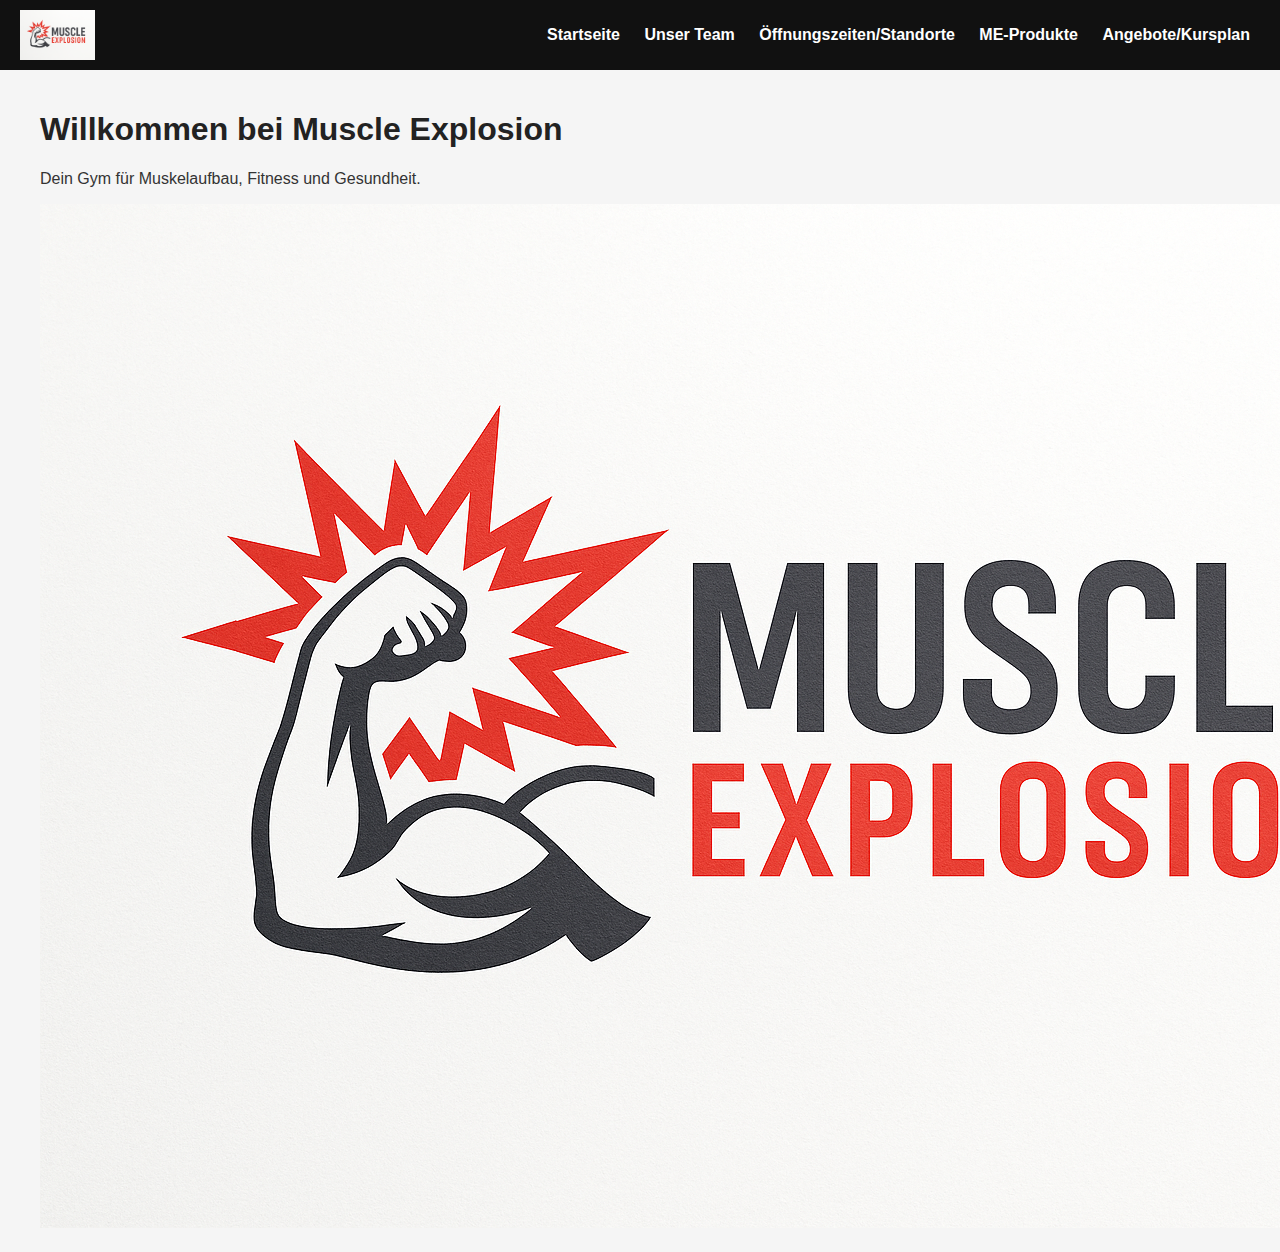
<file: index.html>
<!DOCTYPE html>
<html lang="de">
<head>
    <meta charset="UTF-8">
    <title>Startseite - Muscle Explosion</title>
    <link rel="stylesheet" href="style.css">
</head>
<body>
    <header>
        <img src="./images/logo.png" alt="Muscle Explosion Logo">
        <nav>
            <a href="index.html">Startseite</a>
            <a href="team.html">Unser Team</a>
            <a href="standorte.html">Öffnungszeiten/Standorte</a>
            <a href="produkte.html">ME-Produkte</a>
            <a href="angebote.html">Angebote/Kursplan</a>
        </nav>
    </header>
    <main>
        <h1>Willkommen bei Muscle Explosion</h1>
        <p>Dein Gym für Muskelaufbau, Fitness und Gesundheit.</p>
        <img class="placeholder" src="/images/logo.png" alt="Muscle Explosion Gym">
    </main>
</body>
</html>
</file>
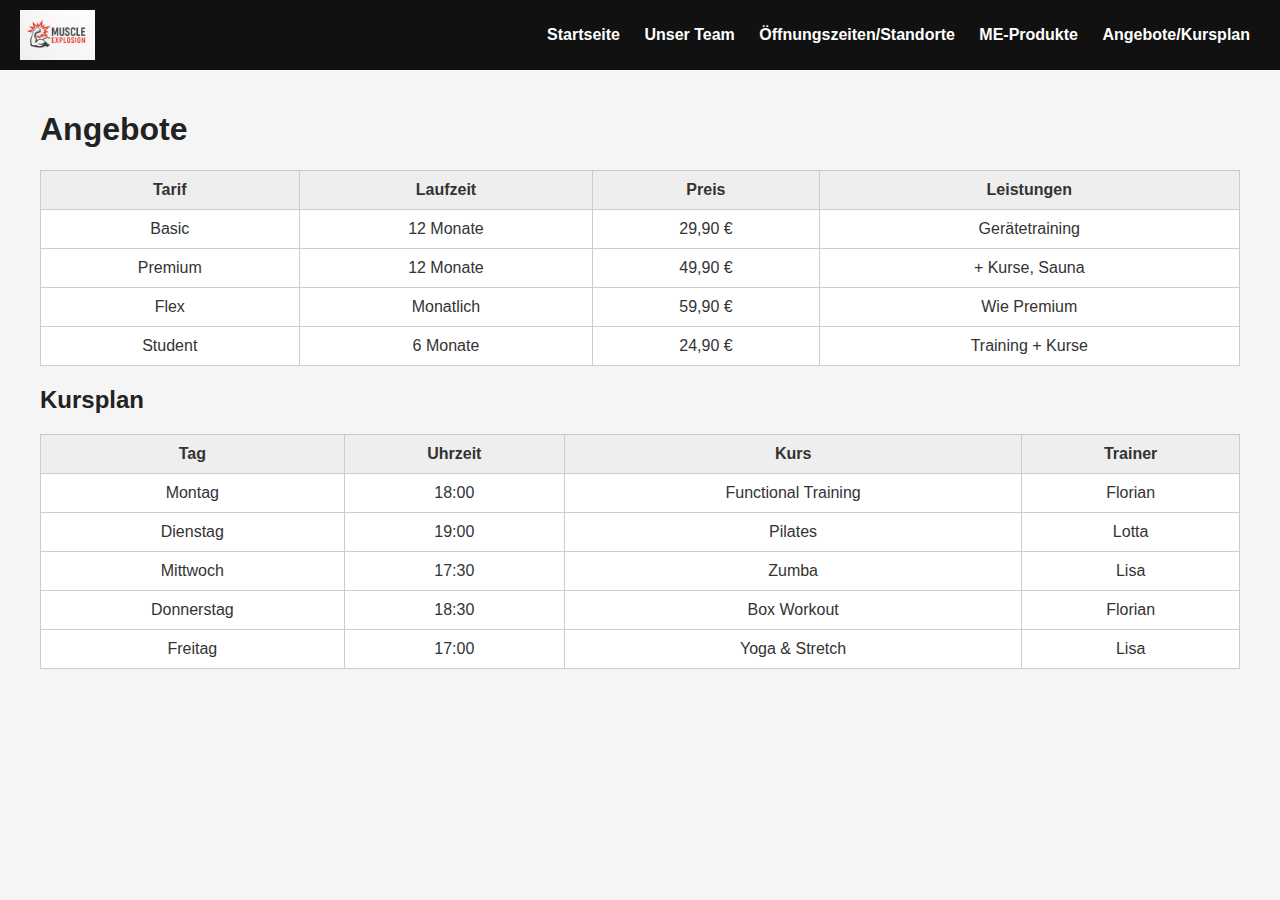
<file: angebote.html>
<!DOCTYPE html>
<html lang="de">
<head>
    <meta charset="UTF-8">
    <title>Angebote & Kursplan - Muscle Explosion</title>
    <link rel="stylesheet" href="style.css">
</head>
<body>
    <header>
        <img src="./logo.png" alt="Muscle Explosion Logo">
        <nav>
            <a href="index.html">Startseite</a>
            <a href="team.html">Unser Team</a>
            <a href="standorte.html">Öffnungszeiten/Standorte</a>
            <a href="produkte.html">ME-Produkte</a>
            <a href="angebote.html">Angebote/Kursplan</a>
        </nav>
    </header>
    <main>
        <h1>Angebote</h1>
        <table>
            <tr>
                <th>Tarif</th>
                <th>Laufzeit</th>
                <th>Preis</th>
                <th>Leistungen</th>
            </tr>
            <tr>
                <td>Basic</td>
                <td>12 Monate</td>
                <td>29,90 €</td>
                <td>Gerätetraining</td>
            </tr>
            <tr>
                <td>Premium</td>
                <td>12 Monate</td>
                <td>49,90 €</td>
                <td>+ Kurse, Sauna</td>
            </tr>
            <tr>
                <td>Flex</td>
                <td>Monatlich</td>
                <td>59,90 €</td>
                <td>Wie Premium</td>
            </tr>
            <tr>
                <td>Student</td>
                <td>6 Monate</td>
                <td>24,90 €</td>
                <td>Training + Kurse</td>
            </tr>
        </table>
        <h2>Kursplan</h2>
        <table>
            <tr><th>Tag</th><th>Uhrzeit</th><th>Kurs</th><th>Trainer</th></tr>
            <tr><td>Montag</td><td>18:00</td><td>Functional Training</td><td>Florian</td></tr>
            <tr><td>Dienstag</td><td>19:00</td><td>Pilates</td><td>Lotta</td></tr>
            <tr><td>Mittwoch</td><td>17:30</td><td>Zumba</td><td>Lisa</td></tr>
            <tr><td>Donnerstag</td><td>18:30</td><td>Box Workout</td><td>Florian</td></tr>
            <tr><td>Freitag</td><td>17:00</td><td>Yoga & Stretch</td><td>Lisa</td></tr>
        </table>
    </main>
</body>
</html>
</file>
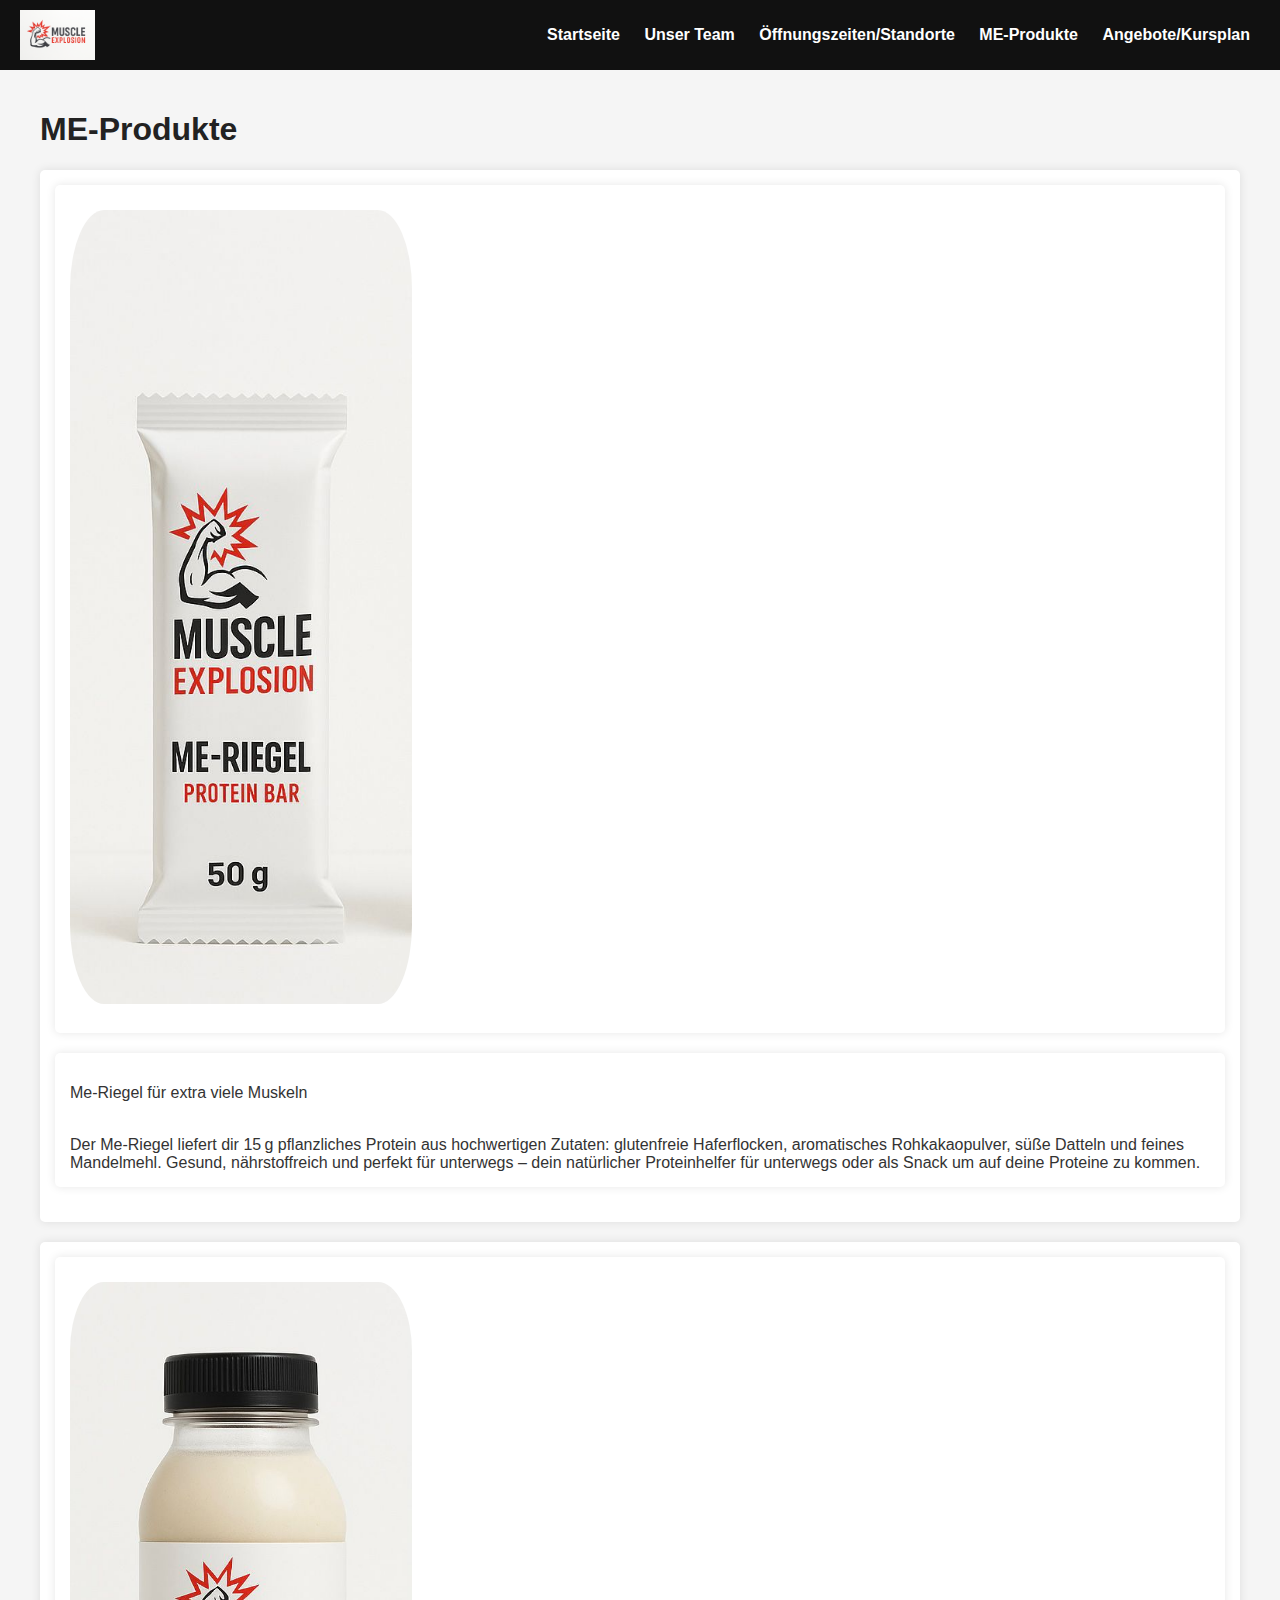
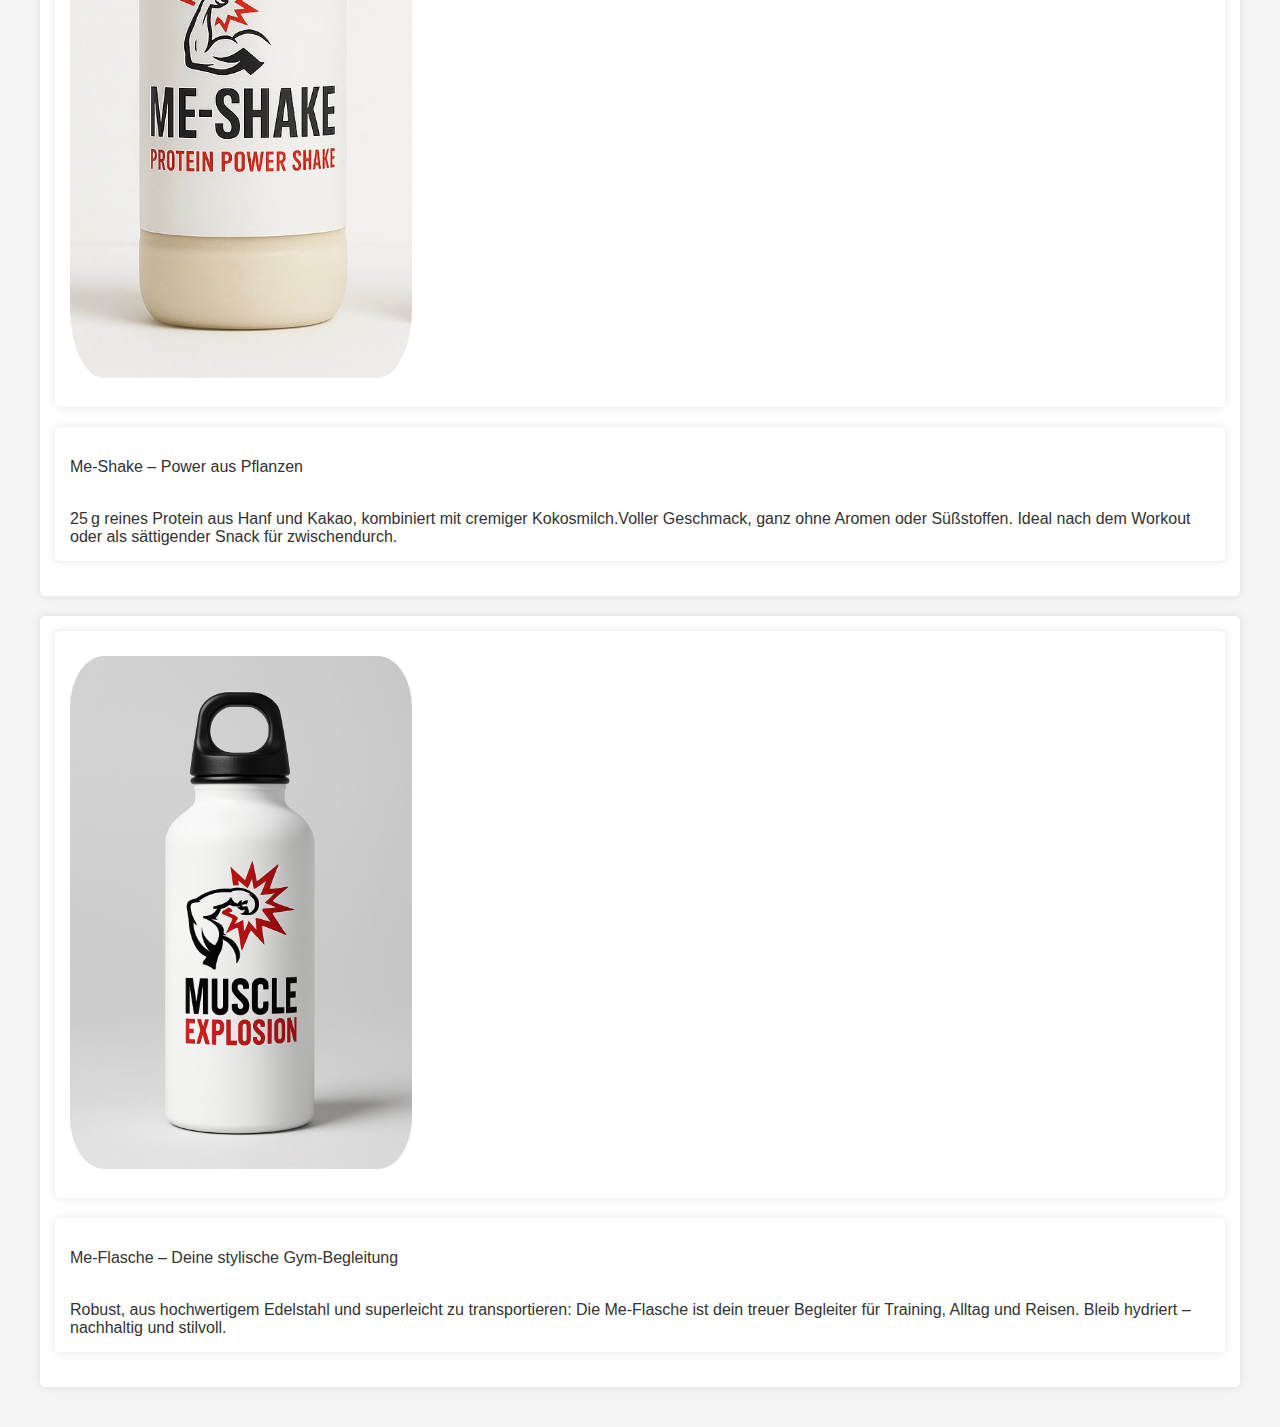
<file: produkte.html>
<!DOCTYPE html>
<html lang="de">
<head>
    <meta charset="UTF-8">
    <title>ME-Produkte - Muscle Explosion</title>
    <link rel="stylesheet" href="style.css">
</head>
<body>
    <header>
        <img src="./logo.png" alt="Muscle Explosion Logo">
        <nav>
            <a href="index.html">Startseite</a>
            <a href="team.html">Unser Team</a>
            <a href="standorte.html">Öffnungszeiten/Standorte</a>
            <a href="produkte.html">ME-Produkte</a>
            <a href="angebote.html">Angebote/Kursplan</a>
        </nav>
    </header>
    <main>
        <h1>ME-Produkte</h1>
            <section>
                <section>
                <img class="Produkte" src="./produkt1.png" alt="Produkt 1">
                </section>
                <section>
                <p>Me-Riegel für extra viele Muskeln</p>
                <br>Der Me-Riegel liefert dir 15 g pflanzliches Protein aus hochwertigen Zutaten: 
                glutenfreie Haferflocken, aromatisches Rohkakaopulver, süße Datteln und feines Mandelmehl. 
                Gesund, nährstoffreich und perfekt für unterwegs – dein natürlicher Proteinhelfer für unterwegs 
                oder als Snack um auf deine Proteine zu kommen.</br>
                </section>
            </section>
        <section>
            <section>
                <img class="Produkte" src="./produkt2.png" alt="Produkt 2">
            </section>
            <section>
                <p>Me-Shake – Power aus Pflanzen</p>
                <br>25 g reines Protein aus Hanf und Kakao, kombiniert mit cremiger Kokosmilch.Voller 
                Geschmack, ganz ohne Aromen oder Süßstoffen. Ideal nach dem Workout oder als sättigender 
                Snack für zwischendurch.</br>
            </section>
        </section>
        <section>
            <section>
                <img class="Produkte" src="./produkt3.png" alt="Produkt 3">
            </section>
            <section>
                <p>Me-Flasche – Deine stylische Gym-Begleitung</p>
                <br>Robust, aus hochwertigem Edelstahl und superleicht zu transportieren: Die Me-Flasche 
                ist dein treuer Begleiter für Training, Alltag und Reisen. Bleib hydriert – nachhaltig und 
                stilvoll.</br>
            </section>
        </section>
    </main>
</body>
</html>
</file>
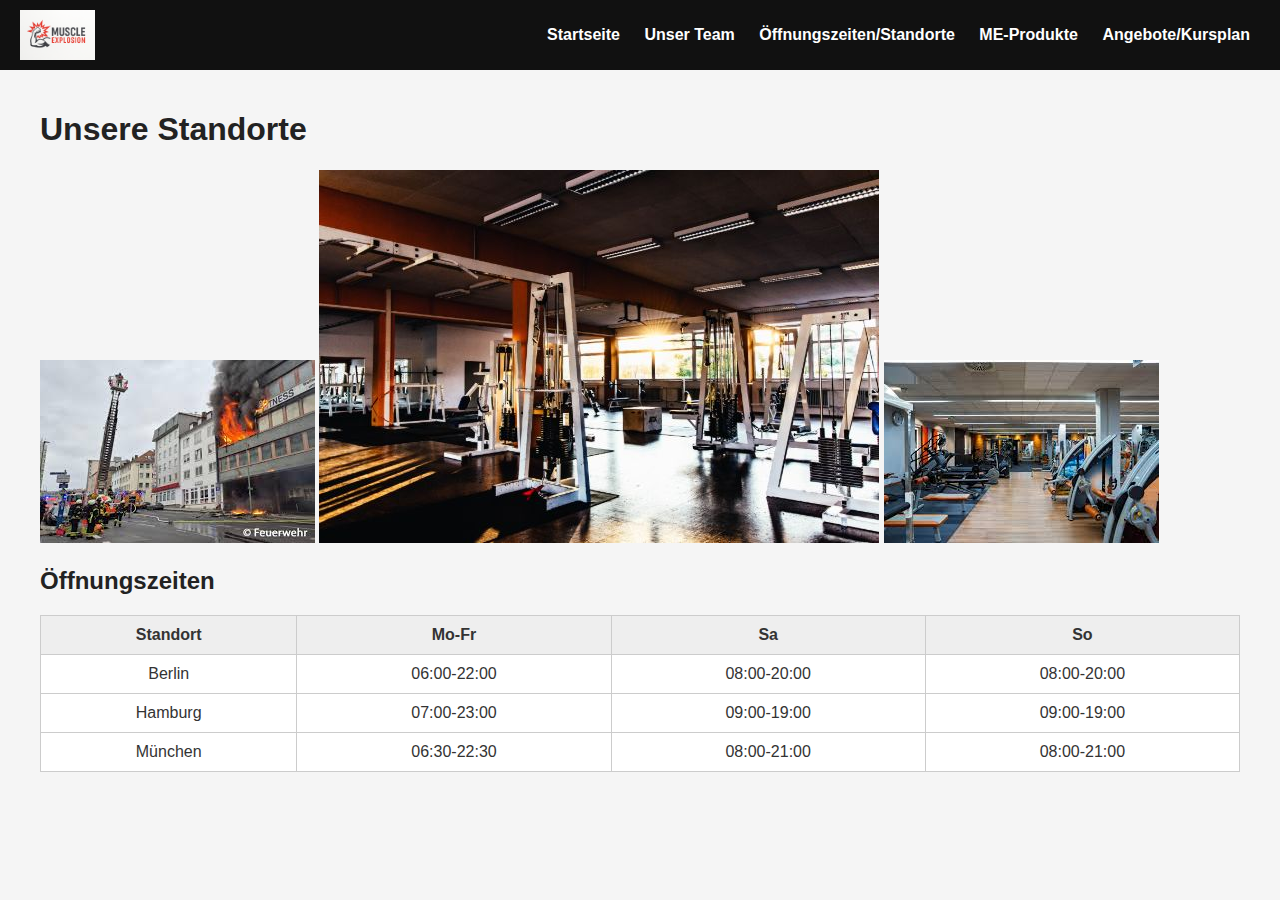
<file: standorte.html>
<!DOCTYPE html>
<html lang="de">
<head>
    <meta charset="UTF-8">
    <title>Standorte - Muscle Explosion</title>
    <link rel="stylesheet" href="style.css">
</head>
<body>
    <header>
        <img src="./logo.png" alt="Muscle Explosion Logo">
        <nav>
            <a href="index.html">Startseite</a>
            <a href="team.html">Unser Team</a>
            <a href="standorte.html">Öffnungszeiten/Standorte</a>
            <a href="produkte.html">ME-Produkte</a>
            <a href="angebote.html">Angebote/Kursplan</a>
        </nav>
    </header>
    <main>
        <h1>Unsere Standorte</h1>
        <img class="placeholder" src="./gym1.png" alt="Gym 1">
        <img class="placeholder" src="./gym2.png" alt="Gym 2">
        <img class="placeholder" src="./gym3.png" alt="Gym 3">
        <h2>Öffnungszeiten</h2>
        <table>
            <tr><th>Standort</th><th>Mo-Fr</th><th>Sa</th><th>So</th></tr>
            <tr><td>Berlin</td><td>06:00-22:00</td><td>08:00-20:00</td><td>08:00-20:00</td></tr>
            <tr><td>Hamburg</td><td>07:00-23:00</td><td>09:00-19:00</td><td>09:00-19:00</td></tr>
            <tr><td>München</td><td>06:30-22:30</td><td>08:00-21:00</td><td>08:00-21:00</td></tr>
        </table>
    </main>
</body>
</html>
</file>
<file: style.css>
body {
    font-family: Arial, sans-serif;
    margin: 0;
    background-color: #f5f5f5;
    color: #333;
}


header {
    background-color: #111;
    color: white;
    padding: 10px 20px;
    display: flex;
    align-items: center;
    justify-content: space-between;
    flex-wrap: wrap;
}

header img {
    height: 50px;
}

nav a {
    color: white;
    margin: 0 10px;
    text-decoration: none;
    font-weight: bold;
}

nav a:hover {
    text-decoration: underline;
}

main {
    padding: 20px;
    max-width: 1200px;
    margin: 0 auto;
}

h1, h2 {
    color: #222;
}

img.Produkte {
    max-width: 30%;
    height: auto;
    margin: 10px 0;
    border-radius: 10%;
}

img.Logo_startseite {
    max-width: 100%;
    height: auto;
    margin-left: auto;
    margin-right: auto;
}

img.Standort {
    max-width: 40%%;
    height: auto;
    margin: 10px 0;
    border-radius: 10%;
}

img.trainer {
    max-width: 30%;
    height: auto;
    margin: 10px 0;
    border-radius: 10%;
}

table {
    width: 100%;
    border-collapse: collapse;
    margin: 20px 0;
    background-color: white;
}

th, td {
    border: 1px solid #ccc;
    padding: 10px;
    text-align: center;
}

th {
    background-color: #eee;
}

section {
		margin-bottom: 20px;
		padding: 15px;
		background-color: #fff;
		border-radius: 5px;
		box-shadow: 0 0 10px rgba(0, 0, 0, 0.1);
	}
</file>
